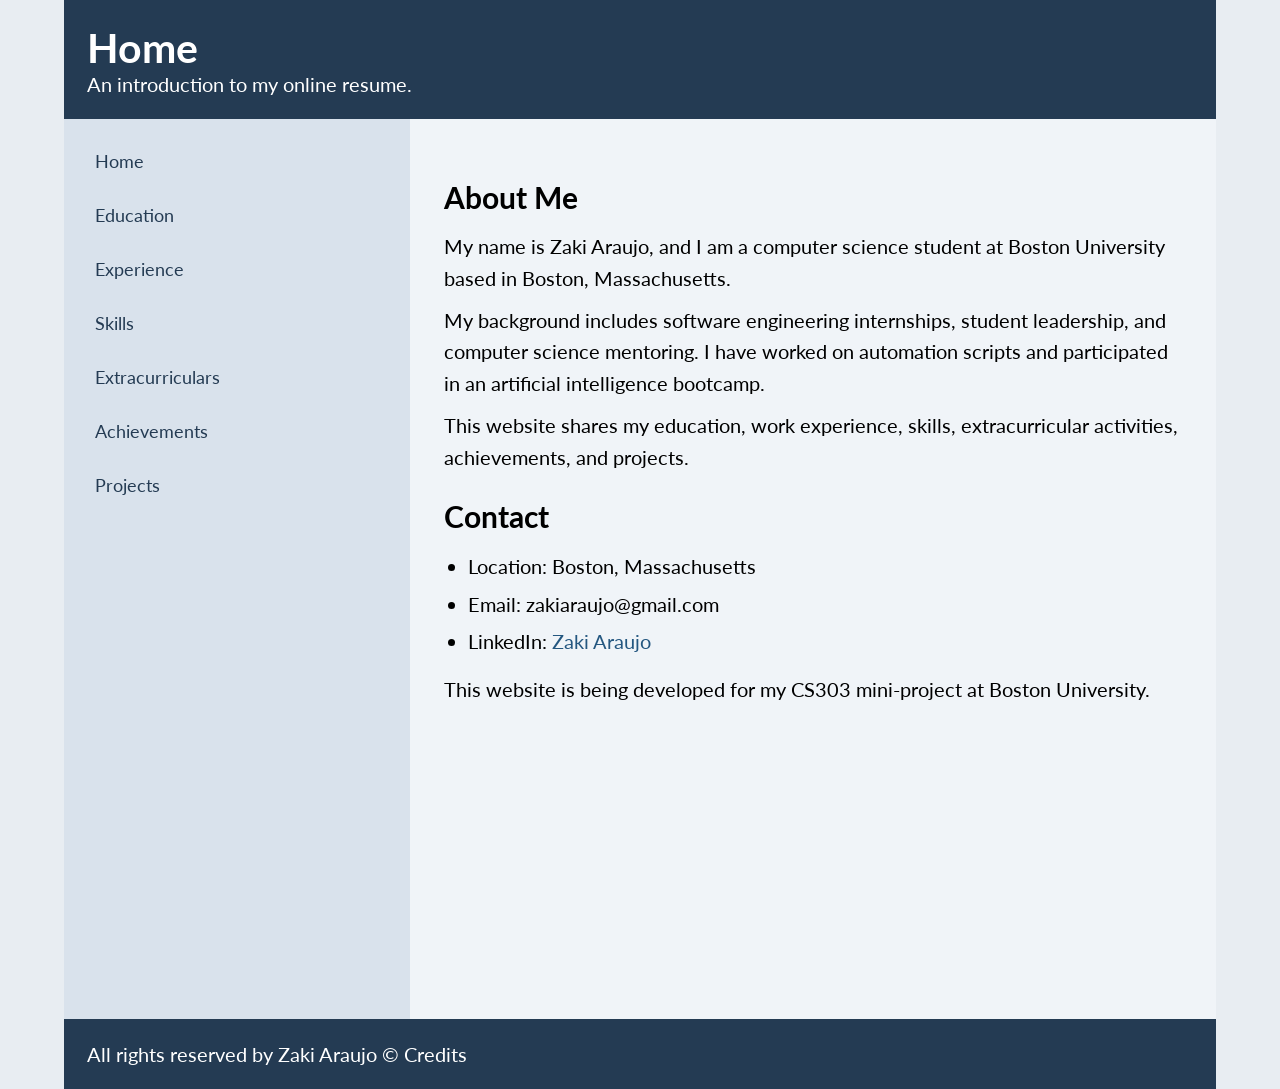
<file: index.html>
<!DOCTYPE html>
<html lang="en">
<head>
    <meta charset="UTF-8">
    <meta name="viewport" content="width=device-width, initial-scale=1.0">
    <title>Home | Zaki Araujo</title>
    <link rel="stylesheet" href="style.css">
</head>
<body>
    <div id="page-wrapper">
        <header>
            <h1>Home</h1>
            <p>An introduction to my online resume.</p>
        </header>
        <div id="container">
            <nav>
                <ul>
                    <li><a href="index.html">Home</a></li>
                    <li><a href="education.html">Education</a></li>
                    <li><a href="experience.html">Experience</a></li>
                    <li><a href="skills.html">Skills</a></li>
                    <li><a href="extracurriculars.html">Extracurriculars</a></li>
                    <li><a href="achievements.html">Achievements</a></li>
                    <li><a href="projects.html">Projects</a></li>
                </ul>
            </nav>
            <main>
                <h2>About Me</h2>
                <p>My name is Zaki Araujo, and I am a computer science student at Boston University based in Boston, Massachusetts.</p>
                <p>My background includes software engineering internships, student leadership, and computer science mentoring. I have worked on automation scripts and participated in an artificial intelligence bootcamp.</p>
                <p>This website shares my education, work experience, skills, extracurricular activities, achievements, and projects.</p>
                <h2>Contact</h2>
                <ul>
                    <li>Location: Boston, Massachusetts</li>
                    <li>Email: zakiaraujo@gmail.com</li>
                    <li>LinkedIn: <a href="https://www.linkedin.com/in/zakiaraujo/">Zaki Araujo</a></li>
                </ul>
                <p id="credits">This website is being developed for my CS303 mini-project at Boston University.</p>
            </main>
        </div>
        <footer>
            <p>All rights reserved by Zaki Araujo &copy; <a href="index.html">Credits</a></p>
        </footer>
    </div>
</body>
</html>
</file>
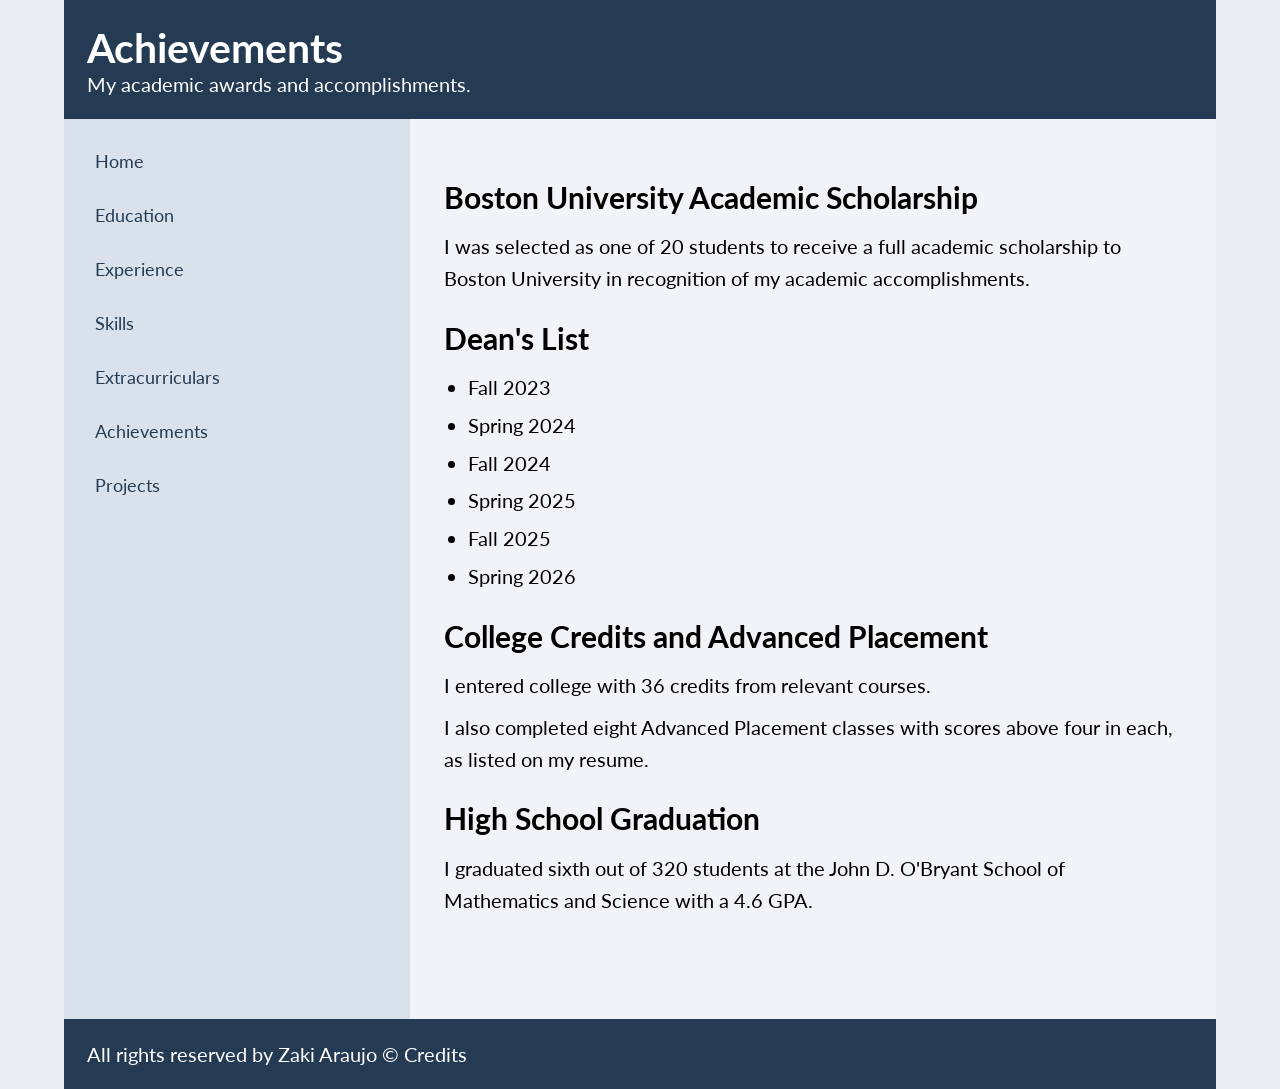
<file: achievements.html>
<!DOCTYPE html>
<html lang="en">
<head>
    <meta charset="UTF-8">
    <meta name="viewport" content="width=device-width, initial-scale=1.0">
    <title>Achievements | Zaki Araujo</title>
    <link rel="stylesheet" href="style.css">
</head>
<body>
    <div id="page-wrapper">
        <header>
            <h1>Achievements</h1>
            <p>My academic awards and accomplishments.</p>
        </header>
        <div id="container">
            <nav>
                <ul>
                    <li><a href="index.html">Home</a></li>
                    <li><a href="education.html">Education</a></li>
                    <li><a href="experience.html">Experience</a></li>
                    <li><a href="skills.html">Skills</a></li>
                    <li><a href="extracurriculars.html">Extracurriculars</a></li>
                    <li><a href="achievements.html">Achievements</a></li>
                    <li><a href="projects.html">Projects</a></li>
                </ul>
            </nav>
            <main>
                <h2>Boston University Academic Scholarship</h2>
                <p>I was selected as one of 20 students to receive a full academic scholarship to Boston University in recognition of my academic accomplishments.</p>
                <h2>Dean's List</h2>
                <ul>
                    <li>Fall 2023</li>
                    <li>Spring 2024</li>
                    <li>Fall 2024</li>
                    <li>Spring 2025</li>
                    <li>Fall 2025</li>
                    <li>Spring 2026</li>
                </ul>
                <h2>College Credits and Advanced Placement</h2>
                <p>I entered college with 36 credits from relevant courses.</p>
                <p>I also completed eight Advanced Placement classes with scores above four in each, as listed on my resume.</p>
                <h2>High School Graduation</h2>
                <p>I graduated sixth out of 320 students at the John D. O'Bryant School of Mathematics and Science with a 4.6 GPA.</p>
            </main>
        </div>
        <footer>
            <p>All rights reserved by Zaki Araujo &copy; <a href="index.html">Credits</a></p>
        </footer>
    </div>
</body>
</html>
</file>
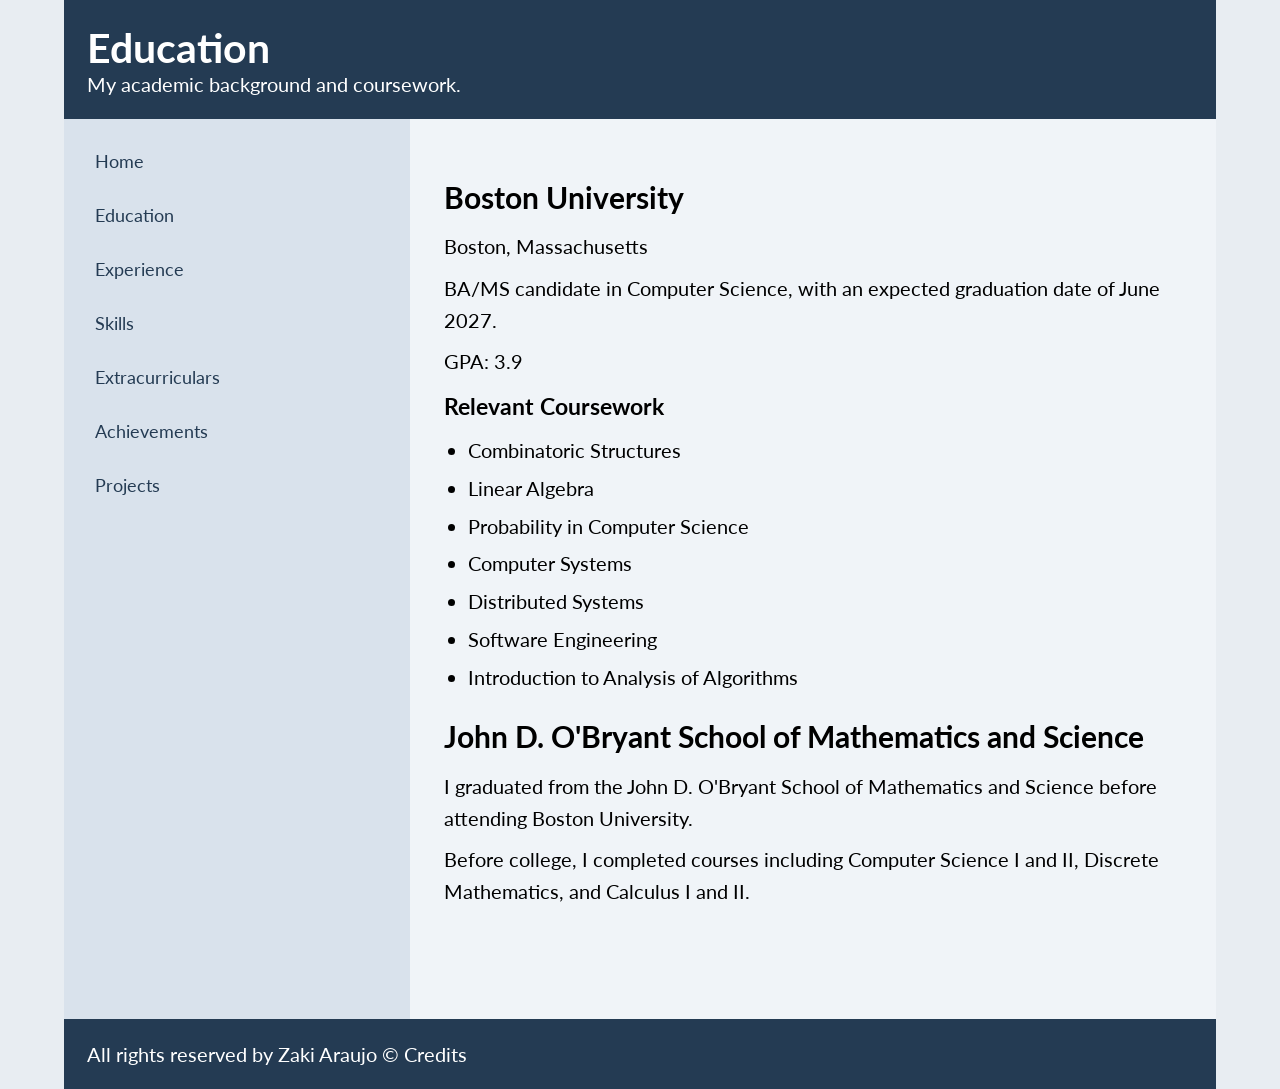
<file: education.html>
<!DOCTYPE html>
<html lang="en">
<head>
    <meta charset="UTF-8">
    <meta name="viewport" content="width=device-width, initial-scale=1.0">
    <title>Education | Zaki Araujo</title>
    <link rel="stylesheet" href="style.css">
</head>
<body>
    <div id="page-wrapper">
        <header>
            <h1>Education</h1>
            <p>My academic background and coursework.</p>
        </header>
        <div id="container">
            <nav>
                <ul>
                    <li><a href="index.html">Home</a></li>
                    <li><a href="education.html">Education</a></li>
                    <li><a href="experience.html">Experience</a></li>
                    <li><a href="skills.html">Skills</a></li>
                    <li><a href="extracurriculars.html">Extracurriculars</a></li>
                    <li><a href="achievements.html">Achievements</a></li>
                    <li><a href="projects.html">Projects</a></li>
                </ul>
            </nav>
            <main>
                <h2>Boston University</h2>
                <p>Boston, Massachusetts</p>
                <p>BA/MS candidate in Computer Science, with an expected graduation date of June 2027.</p>
                <p>GPA: 3.9</p>
                <h3>Relevant Coursework</h3>
                <ul>
                    <li>Combinatoric Structures</li>
                    <li>Linear Algebra</li>
                    <li>Probability in Computer Science</li>
                    <li>Computer Systems</li>
                    <li>Distributed Systems</li>
                    <li>Software Engineering</li>
                    <li>Introduction to Analysis of Algorithms</li>
                </ul>
                <h2>John D. O'Bryant School of Mathematics and Science</h2>
                <p>I graduated from the John D. O'Bryant School of Mathematics and Science before attending Boston University.</p>
                <p>Before college, I completed courses including Computer Science I and II, Discrete Mathematics, and Calculus I and II.</p>
            </main>
        </div>
        <footer>
            <p>All rights reserved by Zaki Araujo &copy; <a href="index.html">Credits</a></p>
        </footer>
    </div>
</body>
</html>
</file>
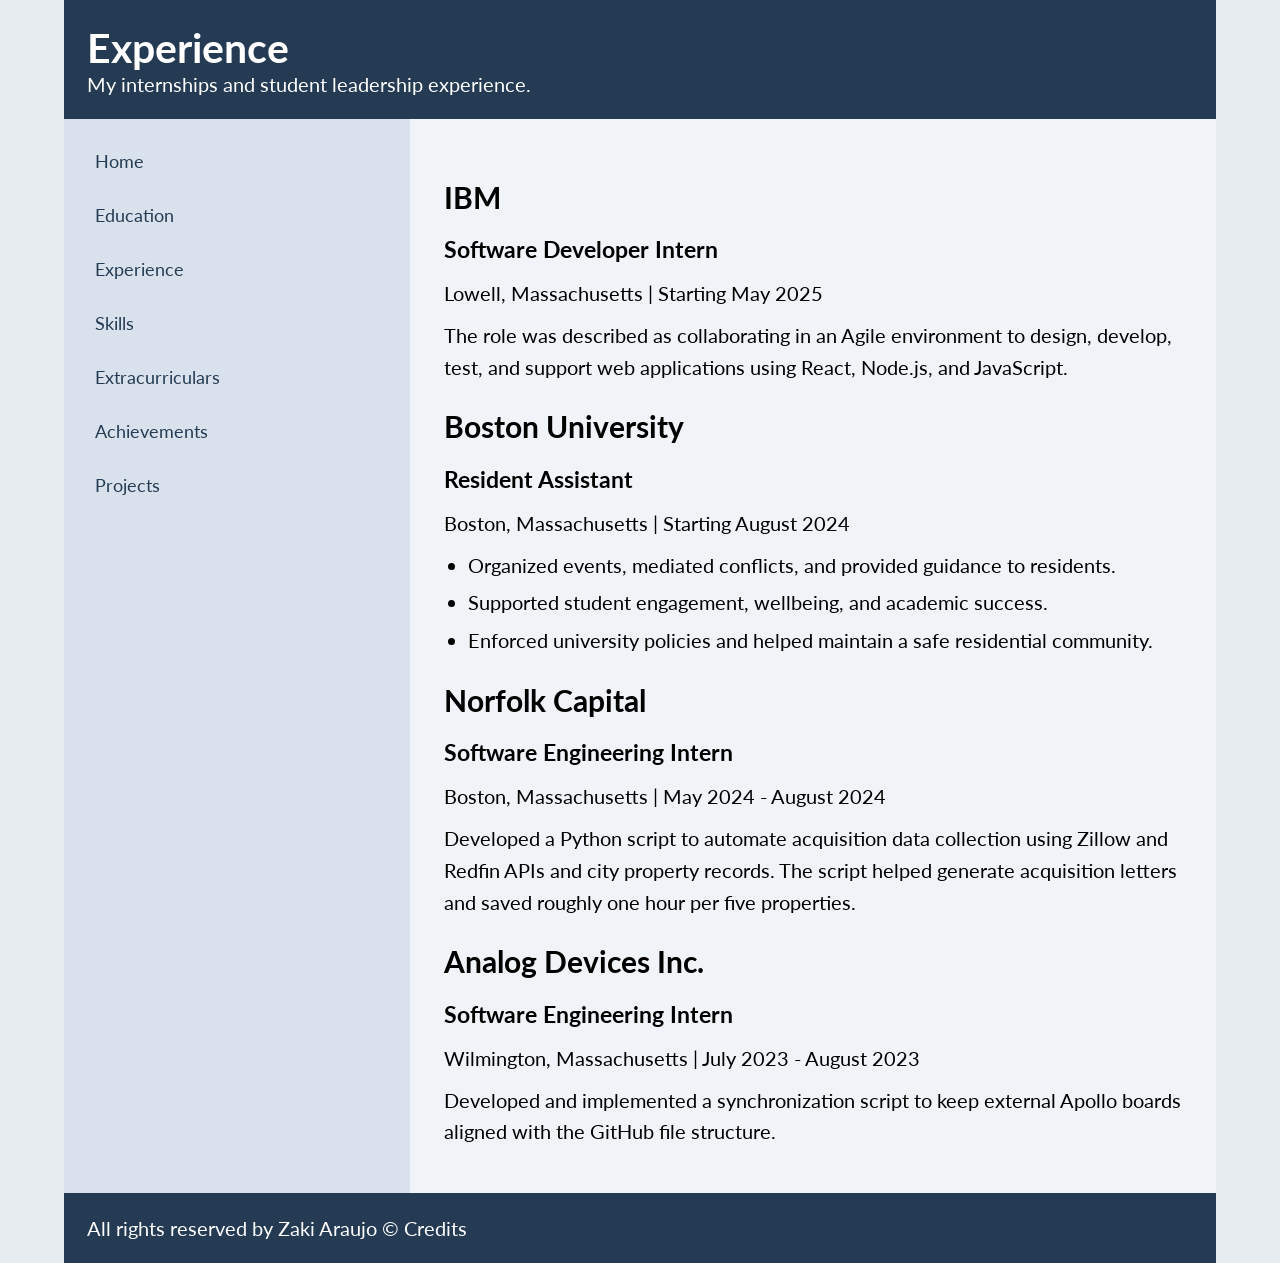
<file: experience.html>
<!DOCTYPE html>
<html lang="en">
<head>
    <meta charset="UTF-8">
    <meta name="viewport" content="width=device-width, initial-scale=1.0">
    <title>Experience | Zaki Araujo</title>
    <link rel="stylesheet" href="style.css">
</head>
<body>
    <div id="page-wrapper">
        <header>
            <h1>Experience</h1>
            <p>My internships and student leadership experience.</p>
        </header>
        <div id="container">
            <nav>
                <ul>
                    <li><a href="index.html">Home</a></li>
                    <li><a href="education.html">Education</a></li>
                    <li><a href="experience.html">Experience</a></li>
                    <li><a href="skills.html">Skills</a></li>
                    <li><a href="extracurriculars.html">Extracurriculars</a></li>
                    <li><a href="achievements.html">Achievements</a></li>
                    <li><a href="projects.html">Projects</a></li>
                </ul>
            </nav>
            <main>
                <h2>IBM</h2>
                <h3>Software Developer Intern</h3>
                <p>Lowell, Massachusetts | Starting May 2025</p>
                <p>The role was described as collaborating in an Agile environment to design, develop, test, and support web applications using React, Node.js, and JavaScript.</p>
                <h2>Boston University</h2>
                <h3>Resident Assistant</h3>
                <p>Boston, Massachusetts | Starting August 2024</p>
                <ul>
                    <li>Organized events, mediated conflicts, and provided guidance to residents.</li>
                    <li>Supported student engagement, wellbeing, and academic success.</li>
                    <li>Enforced university policies and helped maintain a safe residential community.</li>
                </ul>
                <h2>Norfolk Capital</h2>
                <h3>Software Engineering Intern</h3>
                <p>Boston, Massachusetts | May 2024 - August 2024</p>
                <p>Developed a Python script to automate acquisition data collection using Zillow and Redfin APIs and city property records. The script helped generate acquisition letters and saved roughly one hour per five properties.</p>
                <h2>Analog Devices Inc.</h2>
                <h3>Software Engineering Intern</h3>
                <p>Wilmington, Massachusetts | July 2023 - August 2023</p>
                <p>Developed and implemented a synchronization script to keep external Apollo boards aligned with the GitHub file structure.</p>
            </main>
        </div>
        <footer>
            <p>All rights reserved by Zaki Araujo &copy; <a href="index.html">Credits</a></p>
        </footer>
    </div>
</body>
</html>
</file>
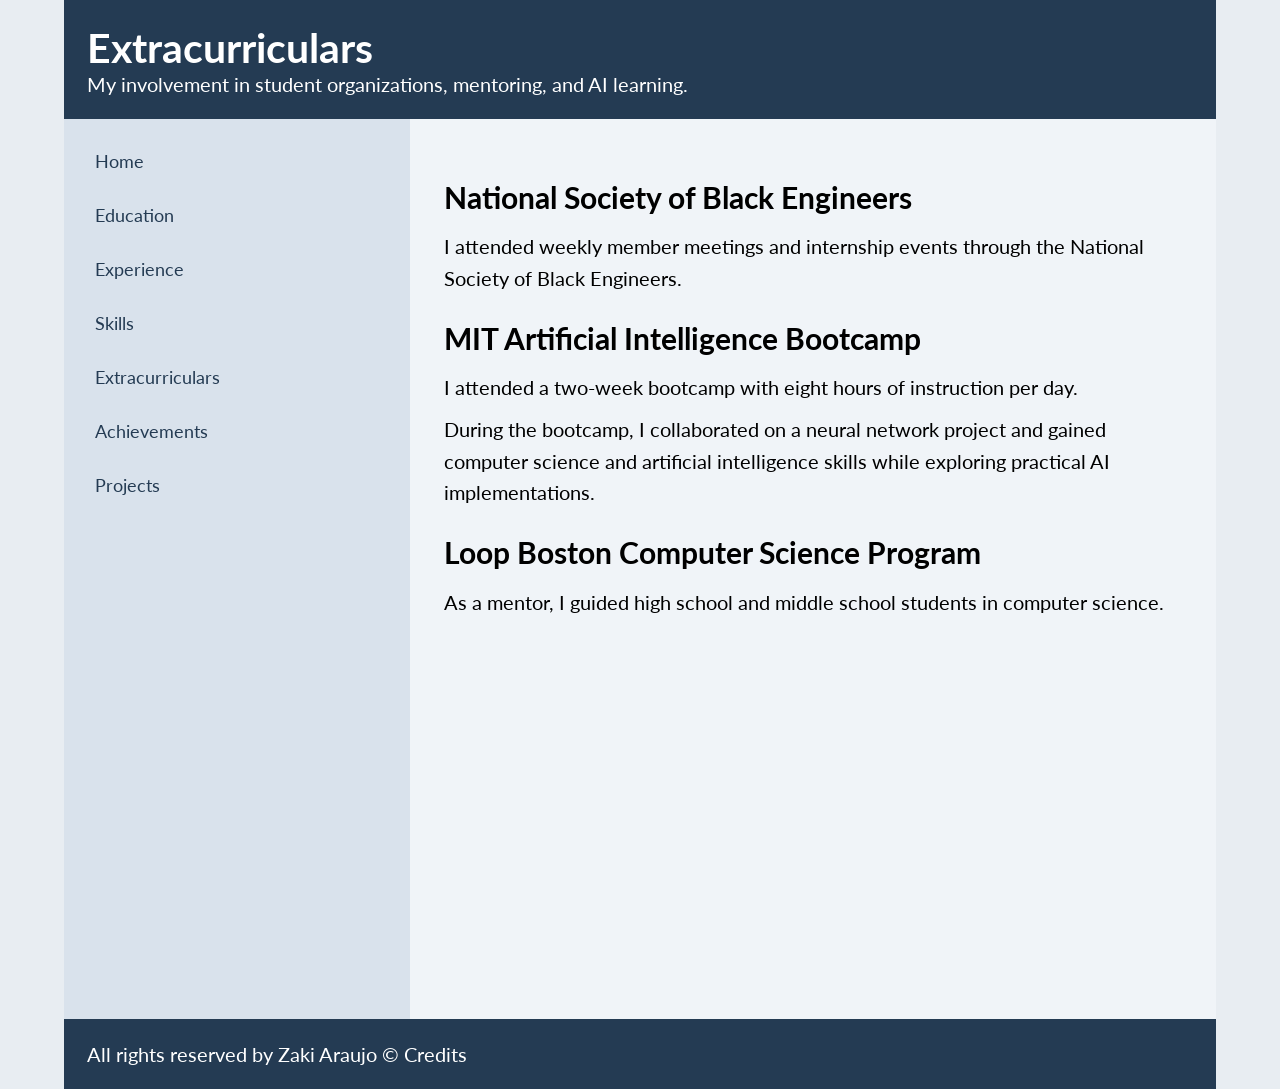
<file: extracurriculars.html>
<!DOCTYPE html>
<html lang="en">
<head>
    <meta charset="UTF-8">
    <meta name="viewport" content="width=device-width, initial-scale=1.0">
    <title>Extracurriculars | Zaki Araujo</title>
    <link rel="stylesheet" href="style.css">
</head>
<body>
    <div id="page-wrapper">
        <header>
            <h1>Extracurriculars</h1>
            <p>My involvement in student organizations, mentoring, and AI learning.</p>
        </header>
        <div id="container">
            <nav>
                <ul>
                    <li><a href="index.html">Home</a></li>
                    <li><a href="education.html">Education</a></li>
                    <li><a href="experience.html">Experience</a></li>
                    <li><a href="skills.html">Skills</a></li>
                    <li><a href="extracurriculars.html">Extracurriculars</a></li>
                    <li><a href="achievements.html">Achievements</a></li>
                    <li><a href="projects.html">Projects</a></li>
                </ul>
            </nav>
            <main>
                <h2>National Society of Black Engineers</h2>
                <p>I attended weekly member meetings and internship events through the National Society of Black Engineers.</p>
                <h2>MIT Artificial Intelligence Bootcamp</h2>
                <p>I attended a two-week bootcamp with eight hours of instruction per day.</p>
                <p>During the bootcamp, I collaborated on a neural network project and gained computer science and artificial intelligence skills while exploring practical AI implementations.</p>
                <h2>Loop Boston Computer Science Program</h2>
                <p>As a mentor, I guided high school and middle school students in computer science.</p>
            </main>
        </div>
        <footer>
            <p>All rights reserved by Zaki Araujo &copy; <a href="index.html">Credits</a></p>
        </footer>
    </div>
</body>
</html>
</file>
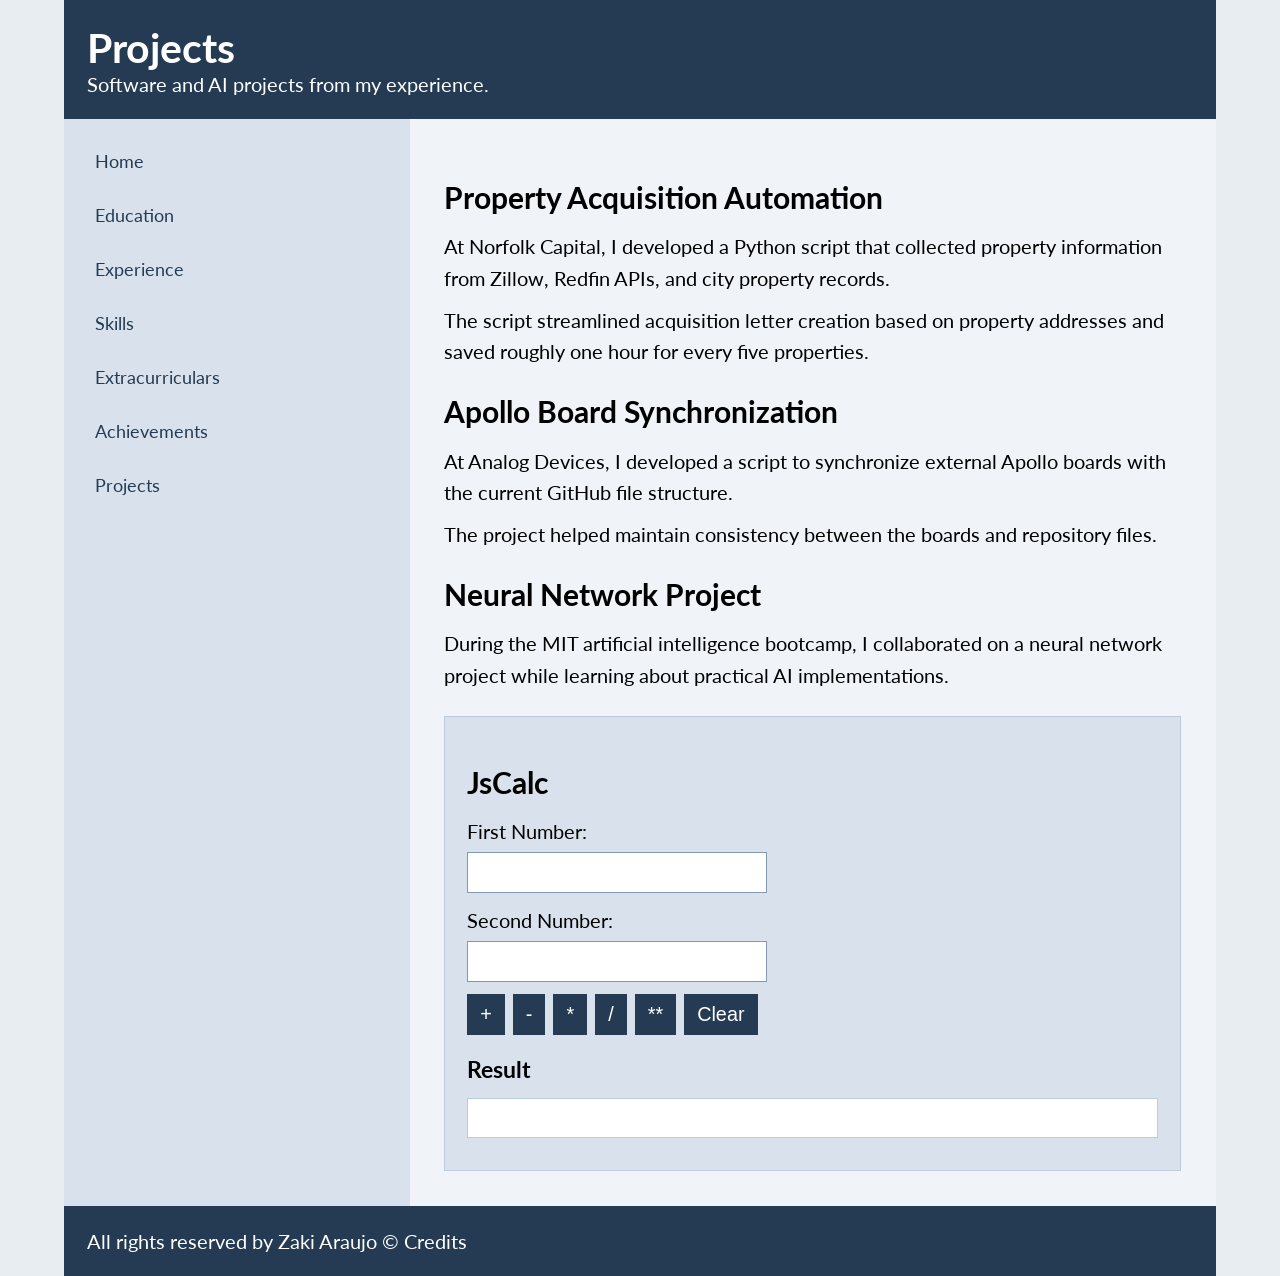
<file: projects.html>
<!DOCTYPE html>
<html lang="en">
<head>
    <meta charset="UTF-8">
    <meta name="viewport" content="width=device-width, initial-scale=1.0">
    <title>Projects | Zaki Araujo</title>
    <link rel="stylesheet" href="style.css">
</head>
<body>
    <div id="page-wrapper">
        <header>
            <h1>Projects</h1>
            <p>Software and AI projects from my experience.</p>
        </header>
        <div id="container">
            <nav>
                <ul>
                    <li><a href="index.html">Home</a></li>
                    <li><a href="education.html">Education</a></li>
                    <li><a href="experience.html">Experience</a></li>
                    <li><a href="skills.html">Skills</a></li>
                    <li><a href="extracurriculars.html">Extracurriculars</a></li>
                    <li><a href="achievements.html">Achievements</a></li>
                    <li><a href="projects.html">Projects</a></li>
                </ul>
            </nav>
            <main>
                <h2>Property Acquisition Automation</h2>
                <p>At Norfolk Capital, I developed a Python script that collected property information from Zillow, Redfin APIs, and city property records.</p>
                <p>The script streamlined acquisition letter creation based on property addresses and saved roughly one hour for every five properties.</p>
                <h2>Apollo Board Synchronization</h2>
                <p>At Analog Devices, I developed a script to synchronize external Apollo boards with the current GitHub file structure.</p>
                <p>The project helped maintain consistency between the boards and repository files.</p>
                <h2>Neural Network Project</h2>
                <p>During the MIT artificial intelligence bootcamp, I collaborated on a neural network project while learning about practical AI implementations.</p>
                
                <section id="calculator">
                    <h2>JsCalc</h2>
                    <div id="calculator-inputs">
                        <div>
                            <label for="first-number">First Number:</label>
                            <input type="text" id="first-number">
                        </div>
                        <div>
                            <label for="second-number">Second Number:</label>
                            <input type="text" id="second-number">
                        </div>
                    </div>
                    <div id="calculator-buttons">
                        <button type="button" onclick="addition()">+</button>
                        <button type="button" onclick="subtraction()">-</button>
                        <button type="button" onclick="multiplication()">*</button>
                        <button type="button" onclick="division()">/</button>
                        <button type="button" onclick="power()">**</button>
                        <button type="button" onclick="clearCalculator()">Clear</button>
                    </div>
                    <div id="calculator-result">
                        <h3>Result</h3>
                        <p id="output"></p>
                    </div>
                </section>
                
            </main>
        </div>
        <footer>
            <p>All rights reserved by Zaki Araujo &copy; <a href="index.html">Credits</a></p>
        </footer>
    </div>
    <script src="calculator.js"></script>
</body>
</html>
</file>
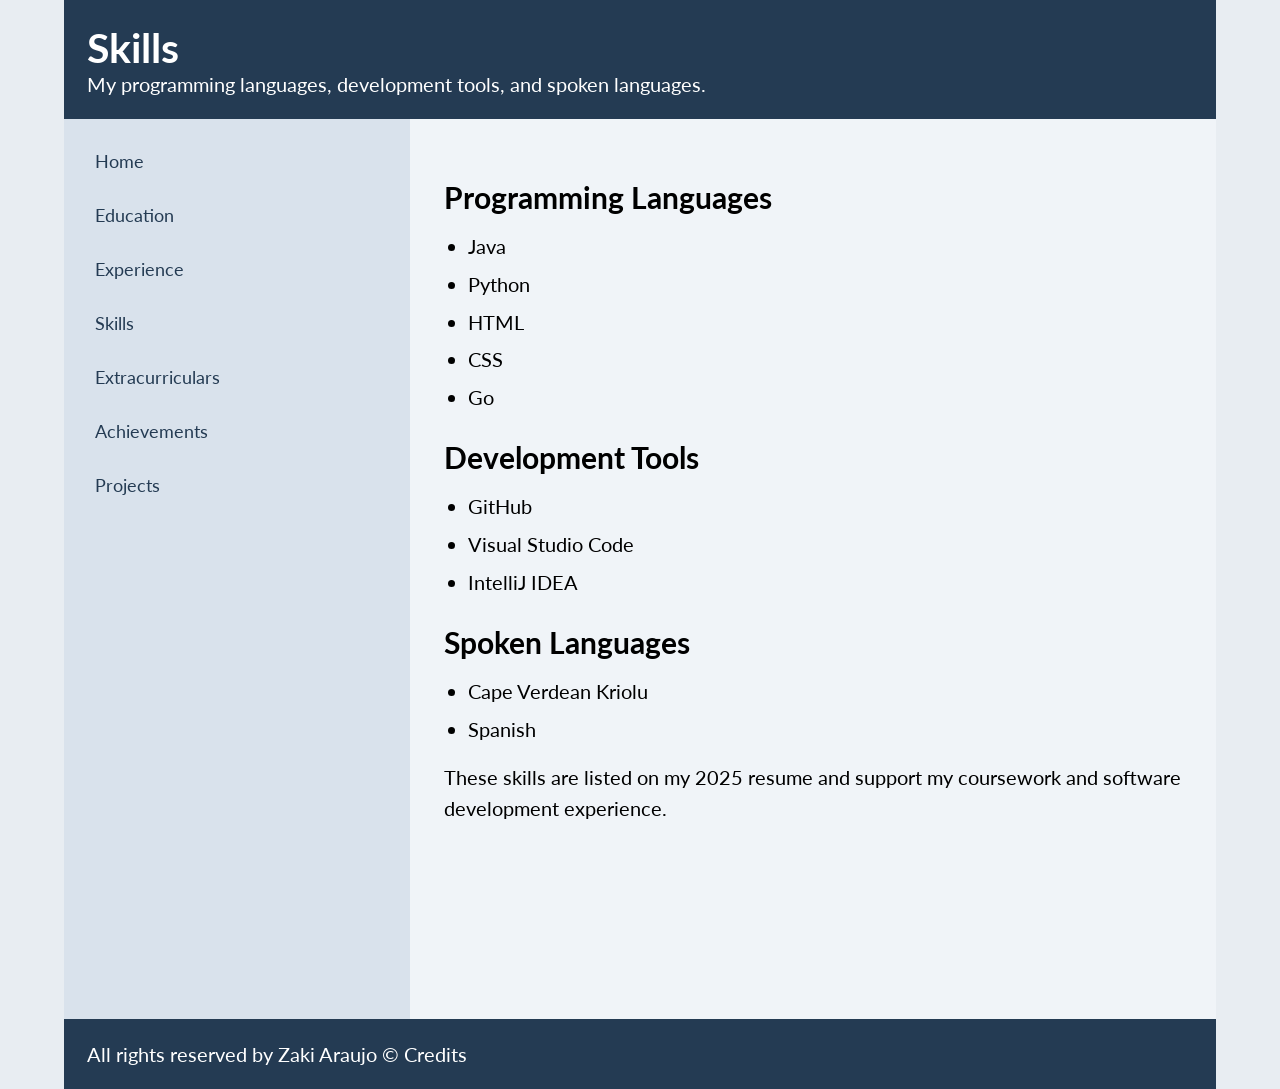
<file: skills.html>
<!DOCTYPE html>
<html lang="en">
<head>
    <meta charset="UTF-8">
    <meta name="viewport" content="width=device-width, initial-scale=1.0">
    <title>Skills | Zaki Araujo</title>
    <link rel="stylesheet" href="style.css">
</head>
<body>
    <div id="page-wrapper">
        <header>
            <h1>Skills</h1>
            <p>My programming languages, development tools, and spoken languages.</p>
        </header>
        <div id="container">
            <nav>
                <ul>
                    <li><a href="index.html">Home</a></li>
                    <li><a href="education.html">Education</a></li>
                    <li><a href="experience.html">Experience</a></li>
                    <li><a href="skills.html">Skills</a></li>
                    <li><a href="extracurriculars.html">Extracurriculars</a></li>
                    <li><a href="achievements.html">Achievements</a></li>
                    <li><a href="projects.html">Projects</a></li>
                </ul>
            </nav>
            <main>
                <h2>Programming Languages</h2>
                <ul>
                    <li>Java</li>
                    <li>Python</li>
                    <li>HTML</li>
                    <li>CSS</li>
                    <li>Go</li>
                </ul>
                <h2>Development Tools</h2>
                <ul>
                    <li>GitHub</li>
                    <li>Visual Studio Code</li>
                    <li>IntelliJ IDEA</li>
                </ul>
                <h2>Spoken Languages</h2>
                <ul>
                    <li>Cape Verdean Kriolu</li>
                    <li>Spanish</li>
                </ul>
                <p>These skills are listed on my 2025 resume and support my coursework and software development experience.</p>
            </main>
        </div>
        <footer>
            <p>All rights reserved by Zaki Araujo &copy; <a href="index.html">Credits</a></p>
        </footer>
    </div>
</body>
</html>
</file>
<file: style.css>
@import url("https://fonts.googleapis.com/css2?family=Lato:wght@400;700&display=swap");

* {
    box-sizing: border-box;
    margin: 0;
    padding: 0;
}

body {
    font-family: "Lato", Arial, sans-serif;
    background-color: #e8edf2;
    font-size: calc(16px + 0.3vw);
}

h1 {
    font-size: calc(28px + 1vw);
}

h2 {
    font-size: calc(22px + 0.6vw);
}

h3 {
    font-size: calc(18px + 0.4vw);
}

a {
    text-decoration: none;
    color: #245780;
}

#page-wrapper {
    width: 90%;
    margin: 0 auto;
}

header, footer {
    background-color: #243b53;
    color: white;
    padding: 2%;
}

footer a {
    color: white;
}

header {
    text-align: left;
}

#container {
    display: flex;
}

nav {
    width: 30%;
    background-color: #d9e2ec;
    padding: 2%;
}

nav ul {
    display: flex;
    flex-direction: column;
    list-style: none;
    gap: 16px;
}

nav a {
    display: block;
    padding: 8px;
    color: #243b53;
    font-size: calc(14px + 0.3vw);
}

main {
    width: 70%;
    min-height: 100vh;
    background-color: #f0f4f8;
    padding: 3%;
    line-height: 1.6;
}

main h2 {
    margin-top: 20px;
    margin-bottom: 10px;
}

main h3, main p {
    margin-bottom: 10px;
}

main ul {
    padding-left: 24px;
    margin-bottom: 16px;
}

main li {
    margin-bottom: 6px;
}

#calculator {
    margin-top: 24px;
    padding: 3%;
    border: 1px solid #bcccdc;
    background-color: #d9e2ec;
}

#calculator-inputs div {
    margin-bottom: 12px;
}

#calculator label {
    display: block;
    margin-bottom: 4px;
}

#calculator input {
    width: 100%;
    max-width: 300px;
    padding: 8px;
    border: 1px solid #829ab1;
    font-size: calc(16px + 0.3vw);
}

#calculator-buttons {
    display: flex;
    flex-wrap: wrap;
    gap: 8px;
    margin-bottom: 16px;
}

#calculator button {
    padding: 8px 12px;
    border: 1px solid #243b53;
    background-color: #243b53;
    color: white;
    font-size: calc(16px + 0.3vw);
}

#output {
    min-height: 40px;
    padding: 8px;
    background-color: white;
    border: 1px solid #bcccdc;
}

@media (max-width: 1000px) {
    #container {
        flex-direction: column;
    }

    main {
        width: 100%;
    }
}

@media (max-width: 750px) {
    header {
        text-align: center;
    }

    nav {
        width: 100%;
    }

    nav ul {
        flex-direction: row;
        flex-wrap: wrap;
        justify-content: center;
        gap: 4px;
    }
}
</file>
